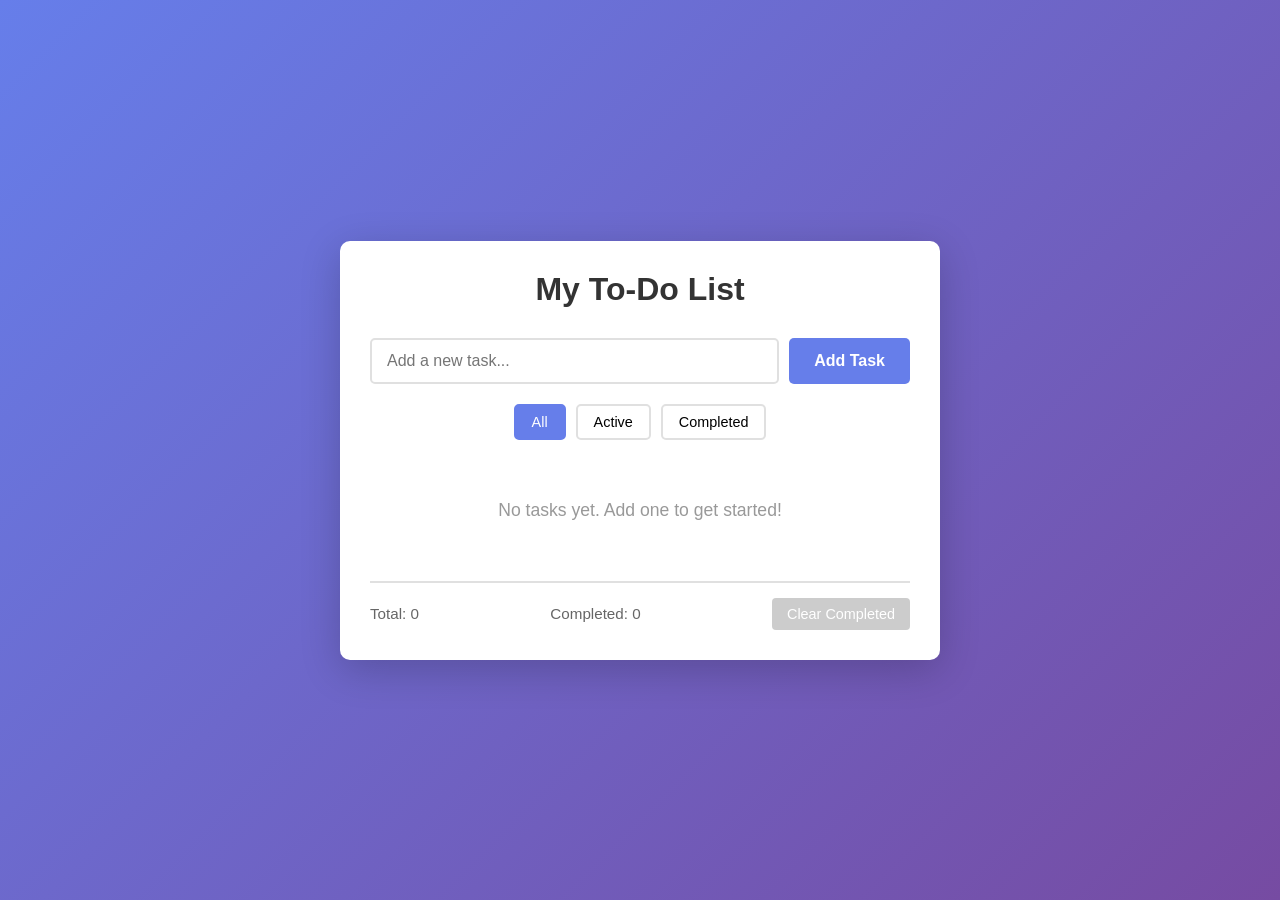
<file: index.html>
<!DOCTYPE html>
<html lang="en">
<head>
    <meta charset="UTF-8">
    <meta name="viewport" content="width=device-width, initial-scale=1.0">
    <title>To-Do List Application</title>
    <link rel="stylesheet" href="styles.css">
</head>
<body>
    <div class="container">
        <div class="todo-app">
            <h1>My To-Do List</h1>
            
            <div class="input-section">
                <input 
                    type="text" 
                    id="todoInput" 
                    placeholder="Add a new task..."
                    autocomplete="off"
                >
                <button id="addBtn" class="add-btn">Add Task</button>
            </div>

            <div class="filters">
                <button class="filter-btn active" data-filter="all">All</button>
                <button class="filter-btn" data-filter="active">Active</button>
                <button class="filter-btn" data-filter="completed">Completed</button>
            </div>

            <ul id="todoList" class="todo-list">
                <!-- Tasks will be added here dynamically -->
            </ul>

            <div class="stats">
                <span id="totalTasks">Total: 0</span>
                <span id="completedTasks">Completed: 0</span>
                <button id="clearBtn" class="clear-btn">Clear Completed</button>
            </div>
        </div>
    </div>

    <script src="script.js"></script>
</body>
</html>
</file>
<file: styles.css>
* {
    margin: 0;
    padding: 0;
    box-sizing: border-box;
}

body {
    font-family: 'Segoe UI', Tahoma, Geneva, Verdana, sans-serif;
    background: linear-gradient(135deg, #667eea 0%, #764ba2 100%);
    min-height: 100vh;
    display: flex;
    justify-content: center;
    align-items: center;
    padding: 20px;
}

.container {
    width: 100%;
    max-width: 600px;
}

.todo-app {
    background: white;
    border-radius: 10px;
    box-shadow: 0 10px 40px rgba(0, 0, 0, 0.2);
    padding: 30px;
}

h1 {
    text-align: center;
    color: #333;
    margin-bottom: 30px;
    font-size: 2rem;
}

.input-section {
    display: flex;
    gap: 10px;
    margin-bottom: 20px;
}

#todoInput {
    flex: 1;
    padding: 12px 15px;
    border: 2px solid #e0e0e0;
    border-radius: 5px;
    font-size: 1rem;
    transition: border-color 0.3s;
}

#todoInput:focus {
    outline: none;
    border-color: #667eea;
}

.add-btn {
    padding: 12px 25px;
    background: #667eea;
    color: white;
    border: none;
    border-radius: 5px;
    font-size: 1rem;
    font-weight: 600;
    cursor: pointer;
    transition: background 0.3s;
}

.add-btn:hover {
    background: #5568d3;
}

.add-btn:active {
    transform: scale(0.98);
}

.filters {
    display: flex;
    gap: 10px;
    margin-bottom: 20px;
    justify-content: center;
}

.filter-btn {
    padding: 8px 16px;
    border: 2px solid #e0e0e0;
    background: white;
    border-radius: 5px;
    cursor: pointer;
    font-size: 0.9rem;
    font-weight: 500;
    transition: all 0.3s;
}

.filter-btn:hover {
    border-color: #667eea;
    color: #667eea;
}

.filter-btn.active {
    background: #667eea;
    color: white;
    border-color: #667eea;
}

.todo-list {
    list-style: none;
    margin-bottom: 20px;
    max-height: 400px;
    overflow-y: auto;
}

.todo-list::-webkit-scrollbar {
    width: 8px;
}

.todo-list::-webkit-scrollbar-track {
    background: #f1f1f1;
    border-radius: 10px;
}

.todo-list::-webkit-scrollbar-thumb {
    background: #667eea;
    border-radius: 10px;
}

.todo-list::-webkit-scrollbar-thumb:hover {
    background: #5568d3;
}

.todo-item {
    display: flex;
    align-items: center;
    gap: 12px;
    padding: 12px;
    background: #f9f9f9;
    border-radius: 5px;
    margin-bottom: 10px;
    transition: all 0.3s;
}

.todo-item:hover {
    background: #f0f0f0;
    transform: translateX(5px);
}

.todo-item.completed .todo-text {
    text-decoration: line-through;
    color: #999;
}

.checkbox {
    width: 20px;
    height: 20px;
    cursor: pointer;
    accent-color: #667eea;
}

.todo-text {
    flex: 1;
    color: #333;
    font-size: 1rem;
    word-break: break-word;
}

.todo-date {
    font-size: 0.8rem;
    color: #999;
}

.delete-btn {
    padding: 6px 12px;
    background: #ff6b6b;
    color: white;
    border: none;
    border-radius: 4px;
    cursor: pointer;
    font-size: 0.9rem;
    transition: background 0.3s;
}

.delete-btn:hover {
    background: #ff5252;
}

.empty-message {
    text-align: center;
    color: #999;
    padding: 40px 20px;
    font-size: 1.1rem;
}

.stats {
    display: flex;
    justify-content: space-between;
    align-items: center;
    padding-top: 15px;
    border-top: 2px solid #e0e0e0;
    color: #666;
    font-size: 0.95rem;
}

.clear-btn {
    padding: 8px 15px;
    background: #ff6b6b;
    color: white;
    border: none;
    border-radius: 4px;
    cursor: pointer;
    font-size: 0.9rem;
    transition: background 0.3s;
}

.clear-btn:hover {
    background: #ff5252;
}

.clear-btn:disabled {
    background: #ccc;
    cursor: not-allowed;
}

@media (max-width: 500px) {
    .todo-app {
        padding: 20px;
    }

    h1 {
        font-size: 1.5rem;
        margin-bottom: 20px;
    }

    .input-section {
        flex-direction: column;
    }

    .filters {
        flex-wrap: wrap;
    }

    .stats {
        flex-direction: column;
        gap: 10px;
        text-align: center;
    }
}
</file>
